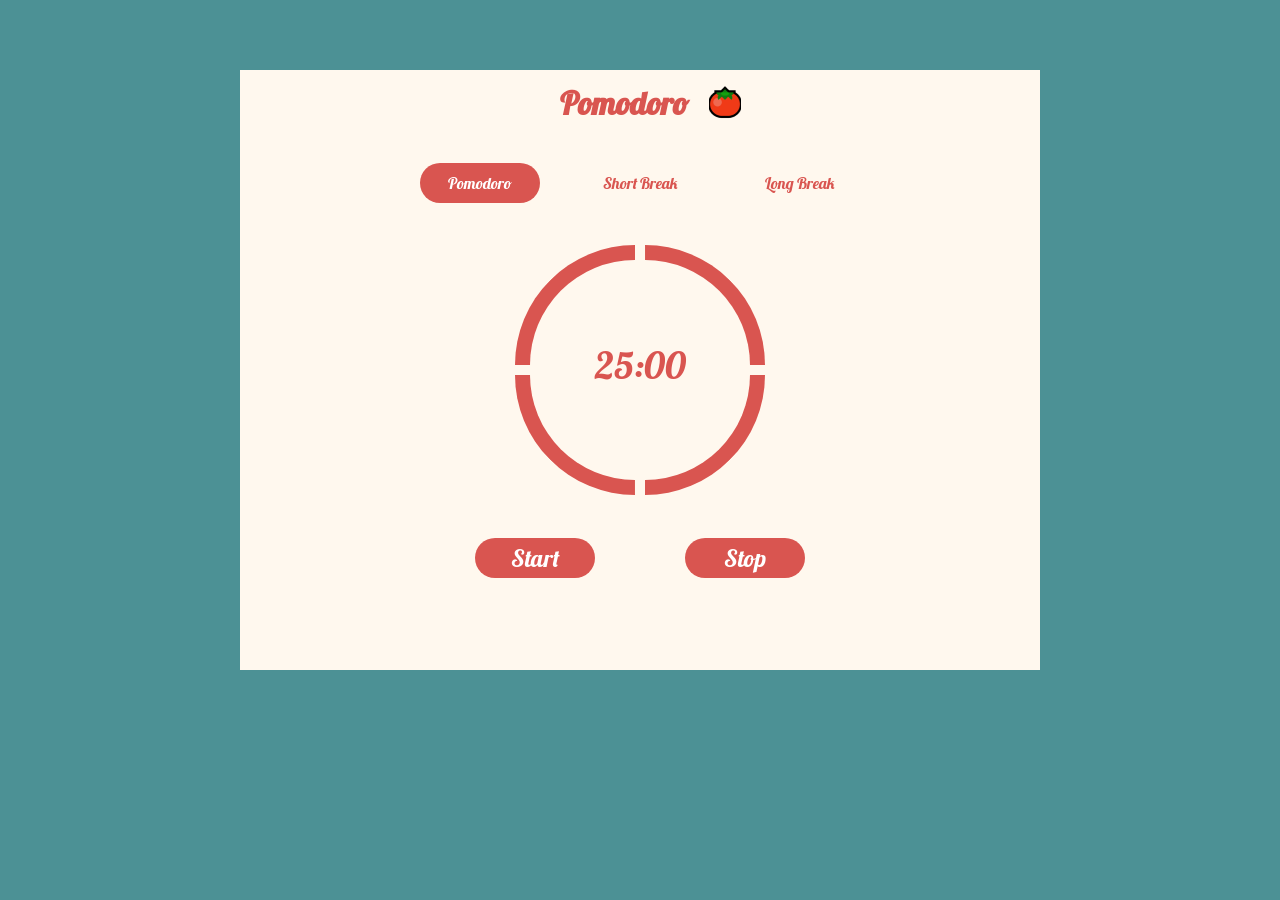
<file: index.html>
<!DOCTYPE html>
<html lang="en">
  <head>
    <meta charset="UTF-8" />
    <meta http-equiv="X-UA-Compatible" content="IE=edge" />
    <meta name="viewport" content="width=device-width, initial-scale=1.0" />
    <link rel="preconnect" href="https://fonts.googleapis.com" />
    <link rel="preconnect" href="https://fonts.gstatic.com" crossorigin />
    <link
      href="https://fonts.googleapis.com/css2?family=Lobster&display=swap"
      rel="stylesheet"
    />
    <link rel="stylesheet" href="style.css" />
    <title>Document</title>
  </head>
  <body>
    <div class="pomodoro">
      <div class="logo">
        <h1 class="logo_title">Pomodoro</h1>
        <img src="img/tomato_1f345 2.png" alt="logo" />
      </div>
      <div class="btns">
        <button class="btn active btn_pomodoro">Pomodoro</button>
        <button class="btn btn_short">Short Break</button>
        <button class="btn btn_long">Long Break</button>
      </div>
      <div class="time_box">
        <div class="time">
          <h1 class="time_title time_hour">25</h1>
          <h1 class="time_title">:</h1>
          <h1 class="time_title time_minutes">00</h1>
        </div>
      </div>
      <div class="btn_start_stop">
        <button class="btnS btn_start">Start</button>
        <button class="btnS btn_pause">Pause</button>
        <button class="btnS btn_stop">Stop</button>
      </div>

      <div class="timer">
        <div class="boxs box1"></div>
        <div class="boxs box2"></div>
        <div class="boxs box3"></div>
        <div class="boxs box4"></div>
      </div>
    </div>
  </body>
  <script src="index.js"></script>
</html>
</file>
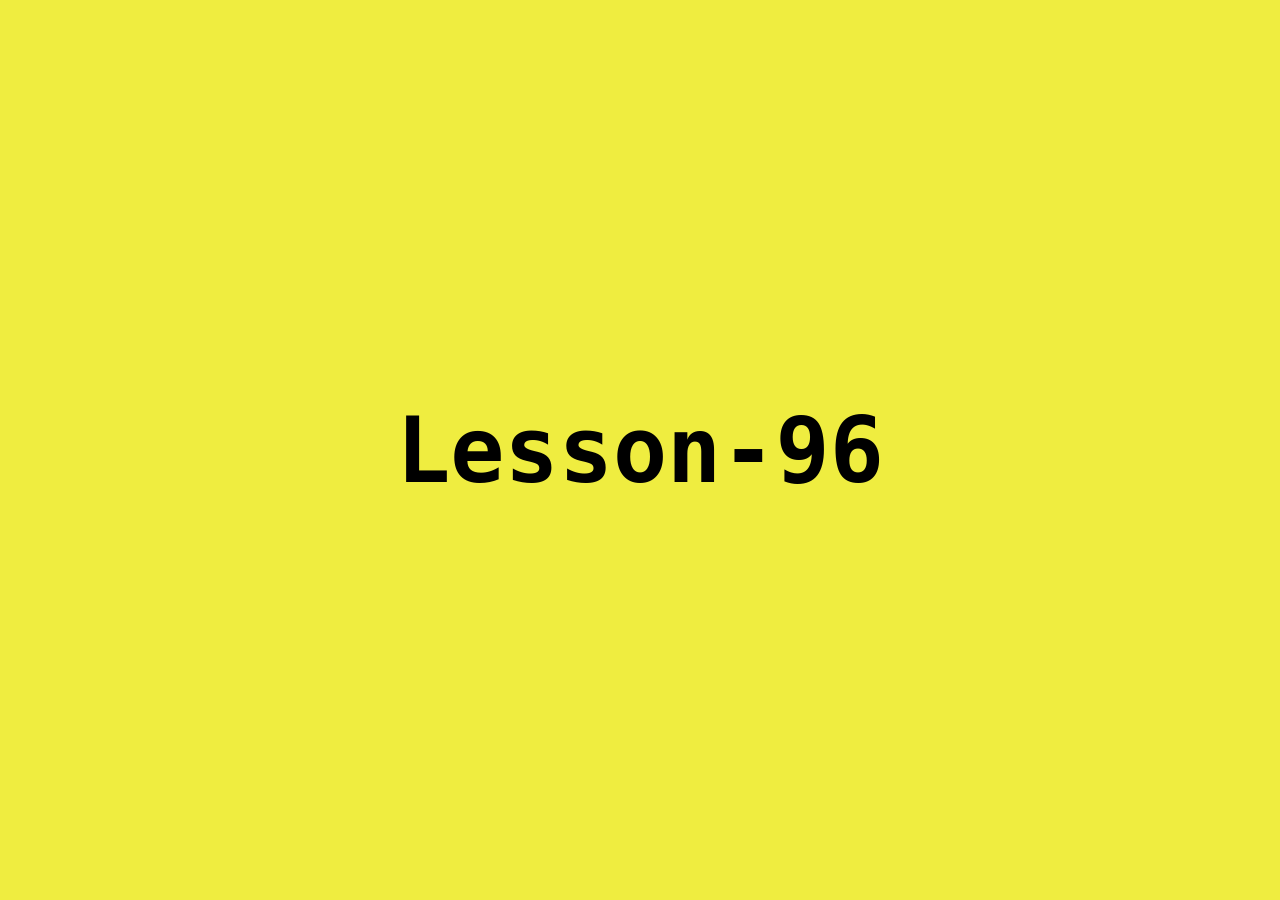
<file: project/index.html>
<!DOCTYPE html>
<html lang="en">
  <head>
    <meta charset="UTF-8" />
    <meta http-equiv="X-UA-Compatible" content="IE=edge" />
    <meta name="viewport" content="width=device-width, initial-scale=1.0" />
    <title>Lesson-96</title>
    <link rel="stylesheet" href="main.css" />
  </head>
  <body>
    <h1>Lesson-96</h1>
  </body>
  <script src="./main.js"></script>
</html>
</file>
<file: style.css>
:root {
  --main-bg-color: #d95550;
}
* {
  margin: 0;
  padding: 0;
  font-family: Lobster;
  box-sizing: border-box;
}
body {
  display: flex;
  flex-direction: column;
  justify-content: center;
  align-items: center;
  background-color: #4c9195;
}
.pomodoro {
  width: 800px;
  height: 600px;
  padding: 1%;
  background-color: #fff8ee;
  margin-top: 70px;
  position: relative;
}
.logo {
  display: flex;
  align-items: center;
  justify-content: center;
}
.logo_title {
  color: var(--main-bg-color);
  margin: 0 20px;
}
.btns {
  display: flex;
  justify-content: center;
  margin-top: 40px;
}
.btn {
  width: 120px;
  height: 40px;
  border-radius: 50px;
  color: var(--main-bg-color);
  background: none;
  margin: 0 20px;
  border: none;
  font-size: 16px;
  cursor: pointer;
}
.active {
  background-color: var(--main-bg-color);
  color: white;
}
.time_box {
  display: flex;
  justify-content: center;
  margin-top: 40px;
}
.time {
  width: 245px;
  height: 245px;
  display: flex;
  justify-content: center;
  align-items: center;
}
.time_title {
  color: var(--main-bg-color);
  font-size: 38px;
  font-weight: 400;
}
.btn_start_stop {
  display: flex;
  justify-content: center;
  margin-top: 50px;
}
.btnS {
  width: 120px;
  height: 40px;
  border-radius: 50px;
  border: none;
  background-color: var(--main-bg-color);
  color: white;
  font-size: 24px;
  font-weight: 400;
  margin: 0 45px;
  cursor: pointer;
}
.btn_pause {
  display: none;
}
.timer {
  width: 245px;
  height: 245px;
  display: grid;
  grid-template-columns: auto auto;
  gap: 10px;
  position: absolute;
  top: 175px;
  left: 275px;
}
.boxs {
  width: 120px;
  height: 120px;
  /* border: 1px solid red; */
  position: relative;
  color: white;
  font-size: 20px;
  display: flex;
  align-items: flex-end;
  justify-content: center;
  overflow: hidden;
}
.boxs:after {
  content: "";
  position: absolute;
  left: 0;
  top: 0;
  width: 210px;
  height: 210px;
  border: 15px solid;
  border-color: var(--main-bg-color) var(--main-bg-color) #cab98e #cab98e;
  border-radius: 50%;
}

.box1::after {
  transform: var(--rotate, rotate(315deg));
  transition: 0.9s;
}
.box2 {
  transform: rotate(90deg);
}
.box2::after {
  transform: var(--rotate, rotate(315deg));
  transition: 0.9s;
}
.box3 {
  transform: rotate(270deg);
}
.box3::after {
  transform: var(--rotate, rotate(315deg));
  transition: 0.9s;
}
.box4 {
  transform: rotate(180deg);
}
.box4::after {
  transform: var(--rotate, rotate(315deg));
  transition: 0.9s;
}
</file>
<file: project/main.css>
body {
  margin: 0;
  height: 100vh;
  display: grid;
  place-items: center;
  background-color: #efed40;
}

h1 {
  font-size: 90px;
  font-family: monospace;
}
</file>
